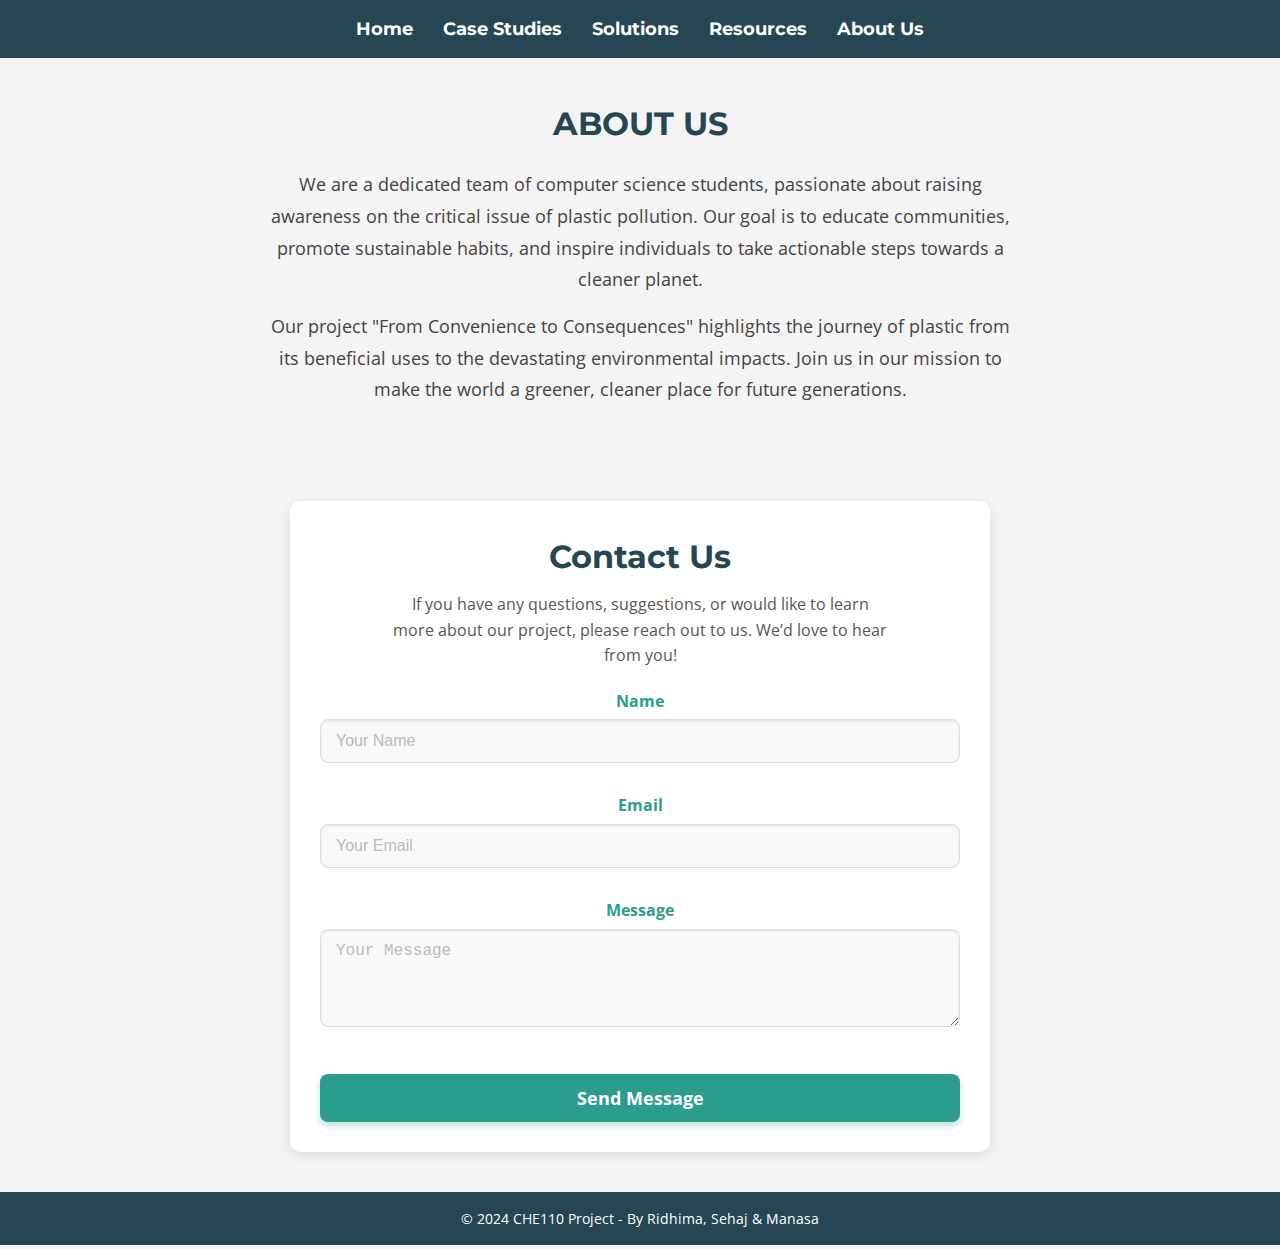
<file: about.html>
<!DOCTYPE html>
<html lang="en">
<head>
    <meta charset="UTF-8">
    <meta name="viewport" content="width=device-width, initial-scale=1.0">
    <title>About Us</title>
    <link rel="stylesheet" href="styles.css">
    <link href="https://fonts.googleapis.com/css2?family=Playfair+Display:wght@700&family=Montserrat:wght@600&family=Open+Sans:wght@400;600&display=swap" rel="stylesheet">
</head>
<body>
    <nav>
        <a href="index.html">Home</a>
        <a href="case-studies.html">Case Studies</a>
        <a href="solutions.html">Solutions</a>
        <a href="resources.html">Resources</a>
        <a href="about.html">About Us</a>
    </nav>

    <section class="about">
        <h2>ABOUT US</h2>
        <p>We are a dedicated team of computer science students, passionate about raising awareness on the critical issue of plastic pollution. Our goal is to educate communities, promote sustainable habits, and inspire individuals to take actionable steps towards a cleaner planet.</p>
        <p>Our project "From Convenience to Consequences" highlights the journey of plastic from its beneficial uses to the devastating environmental impacts. Join us in our mission to make the world a greener, cleaner place for future generations.</p>
    </section>
    <section class="contact-us">
        <h2>Contact Us</h2>
        <p>If you have any questions, suggestions, or would like to learn more about our project, please reach out to us. We’d love to hear from you!</p>
    
        <form class="contact-form">
            <div class="form-group">
                <label for="name">Name</label>
                <input type="text" id="name" name="name" placeholder="Your Name" required>
            </div>
    
            <div class="form-group">
                <label for="email">Email</label>
                <input type="email" id="email" name="email" placeholder="Your Email" required>
            </div>
    
            <div class="form-group">
                <label for="message">Message</label>
                <textarea id="message" name="message" rows="4" placeholder="Your Message" required></textarea>
            </div>
    
            <button type="submit">Send Message</button>
        </form>
    </section>
    

    <footer>
        <p>&copy; 2024 CHE110 Project - By Ridhima, Sehaj & Manasa</p>
    </footer>
</body>
</html>
</file>
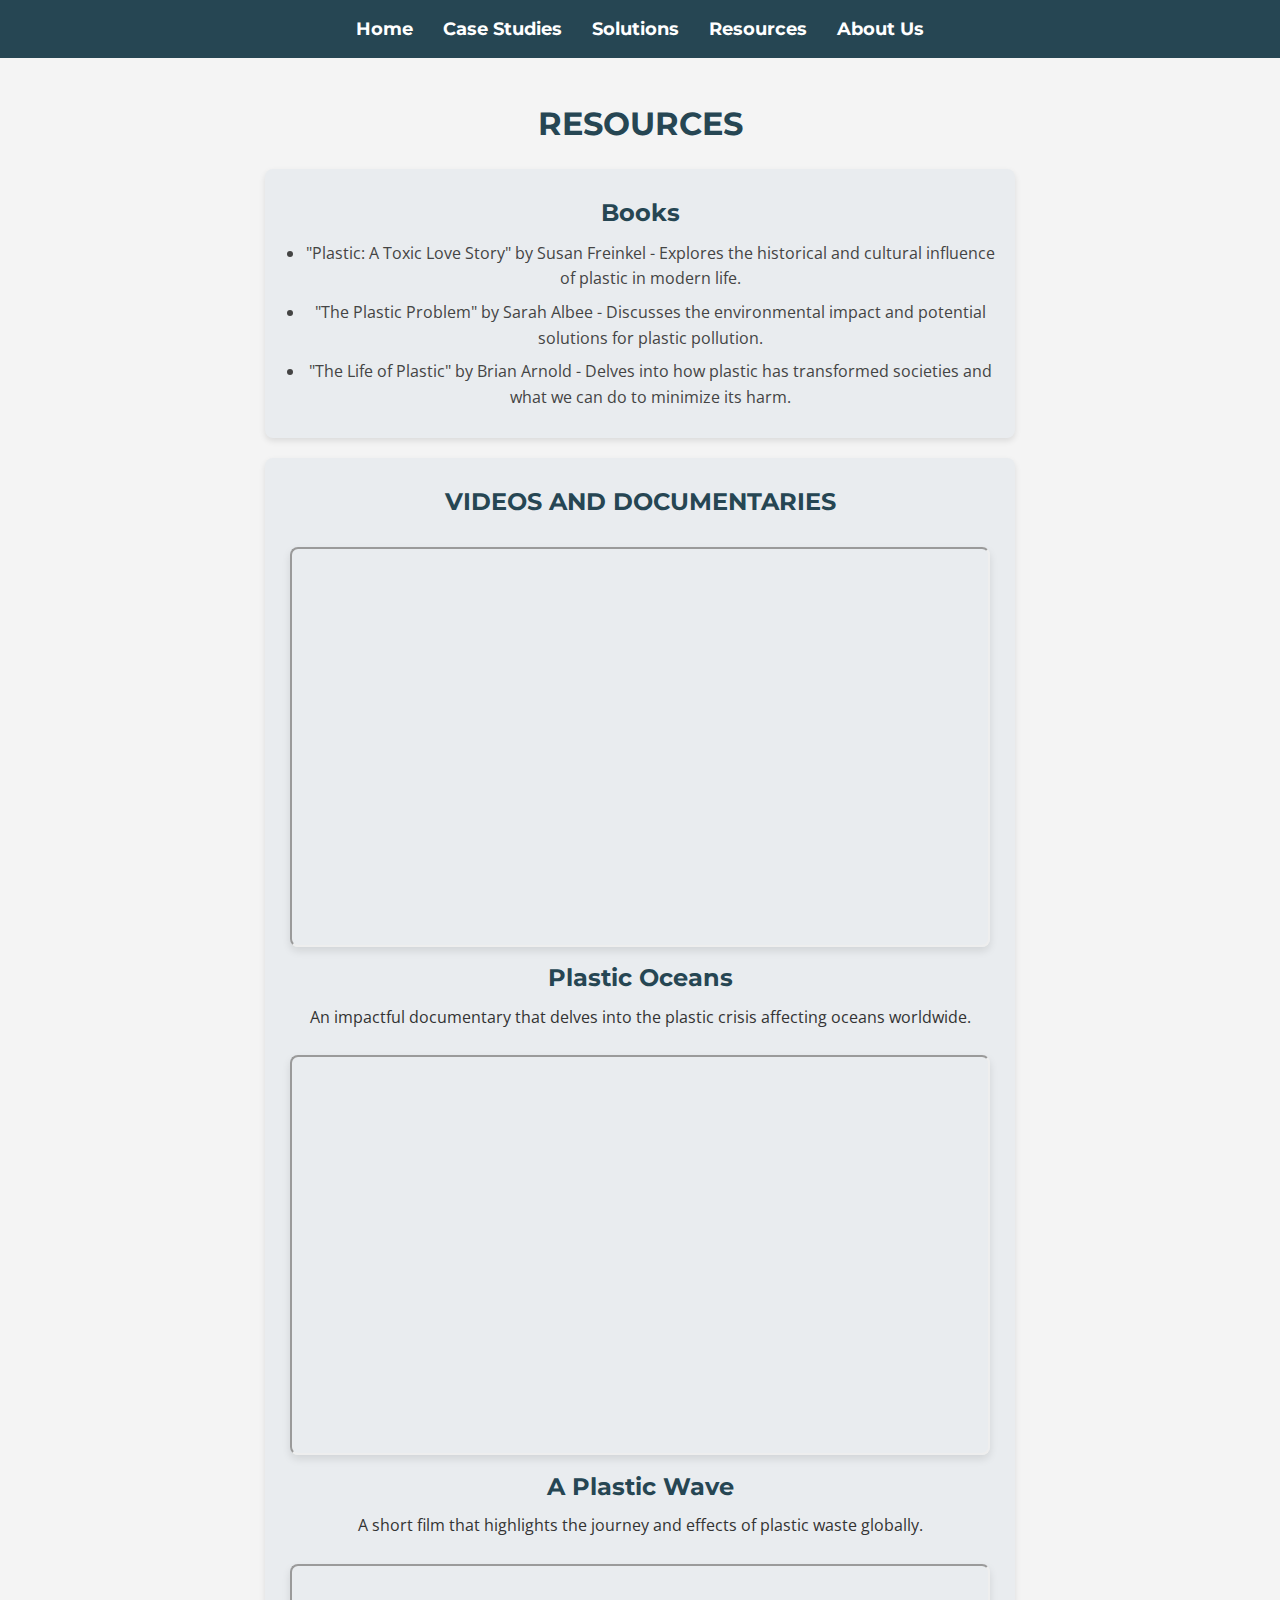
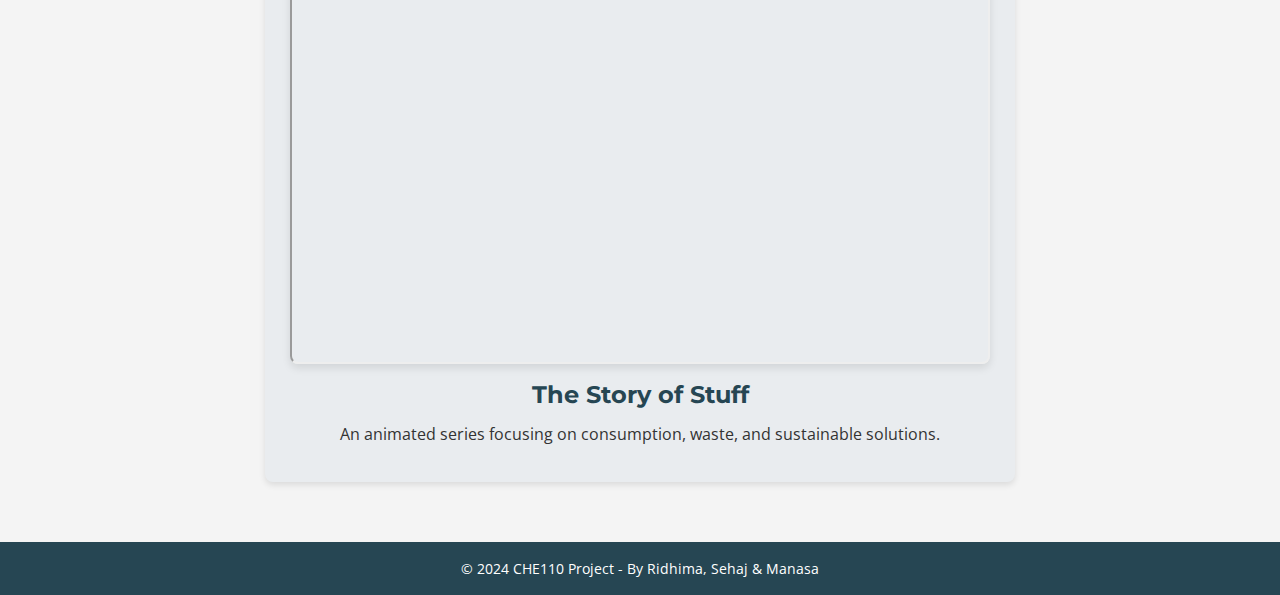
<file: resources.html>
<!DOCTYPE html>
<html lang="en">
<head>
    <meta charset="UTF-8">
    <meta name="viewport" content="width=device-width, initial-scale=1.0">
    <title>Resources</title>
    <link rel="stylesheet" href="styles.css">
    <link href="https://fonts.googleapis.com/css2?family=Playfair+Display:wght@700&family=Montserrat:wght@600&family=Open+Sans:wght@400;600&display=swap" rel="stylesheet">
</head>
<body>
    <nav>
        <a href="index.html">Home</a>
        <a href="case-studies.html">Case Studies</a>
        <a href="solutions.html">Solutions</a>
        <a href="resources.html">Resources</a>
        <a href="about.html">About Us</a>
    </nav>

    <section class="resources">
        <h2>RESOURCES</h2>
        <article>
            <h3>Books</h3>
            <ul>
                <li>"Plastic: A Toxic Love Story" by Susan Freinkel - Explores the historical and cultural influence of plastic in modern life.</li>
                <li>"The Plastic Problem" by Sarah Albee - Discusses the environmental impact and potential solutions for plastic pollution.</li>
                <li>"The Life of Plastic" by Brian Arnold - Delves into how plastic has transformed societies and what we can do to minimize its harm.</li>
            </ul>
        </article>
        <article>
            <h3>VIDEOS AND DOCUMENTARIES</h3>
            <div class="video-container">
                <iframe src="https://www.youtube.com/embed/yog7qmGZIlQ?si=5uie-sJ96KXVQRi-" title="Plastic Oceans Documentary" allowfullscreen></iframe>
                <h3>Plastic Oceans</h3>
                <p>An impactful documentary that delves into the plastic crisis affecting oceans worldwide.</p>
            </div>
            <div class="video-container">
                <iframe src="https://www.youtube.com/embed/9-dpv2xbFyk?si=--V2fgLoBgtfmvzg" title="A Plastic Wave" allowfullscreen></iframe>
                <h3>A Plastic Wave</h3>
                <p>A short film that highlights the journey and effects of plastic waste globally.</p>
            </div>
            <div class="video-container">
                <iframe src="https://www.youtube.com/embed/iO3SA4YyEYU?si=q8GKN5HFXZdFdLUJ" title="The Story of Stuff" allowfullscreen></iframe>
                <h3>The Story of Stuff</h3>
                <p>An animated series focusing on consumption, waste, and sustainable solutions.</p>
            </div>
        </article>
        
    </section>
    

    <footer>
        <p>&copy; 2024 CHE110 Project - By Ridhima, Sehaj & Manasa</p>
    </footer>
</body>
</html>
</file>
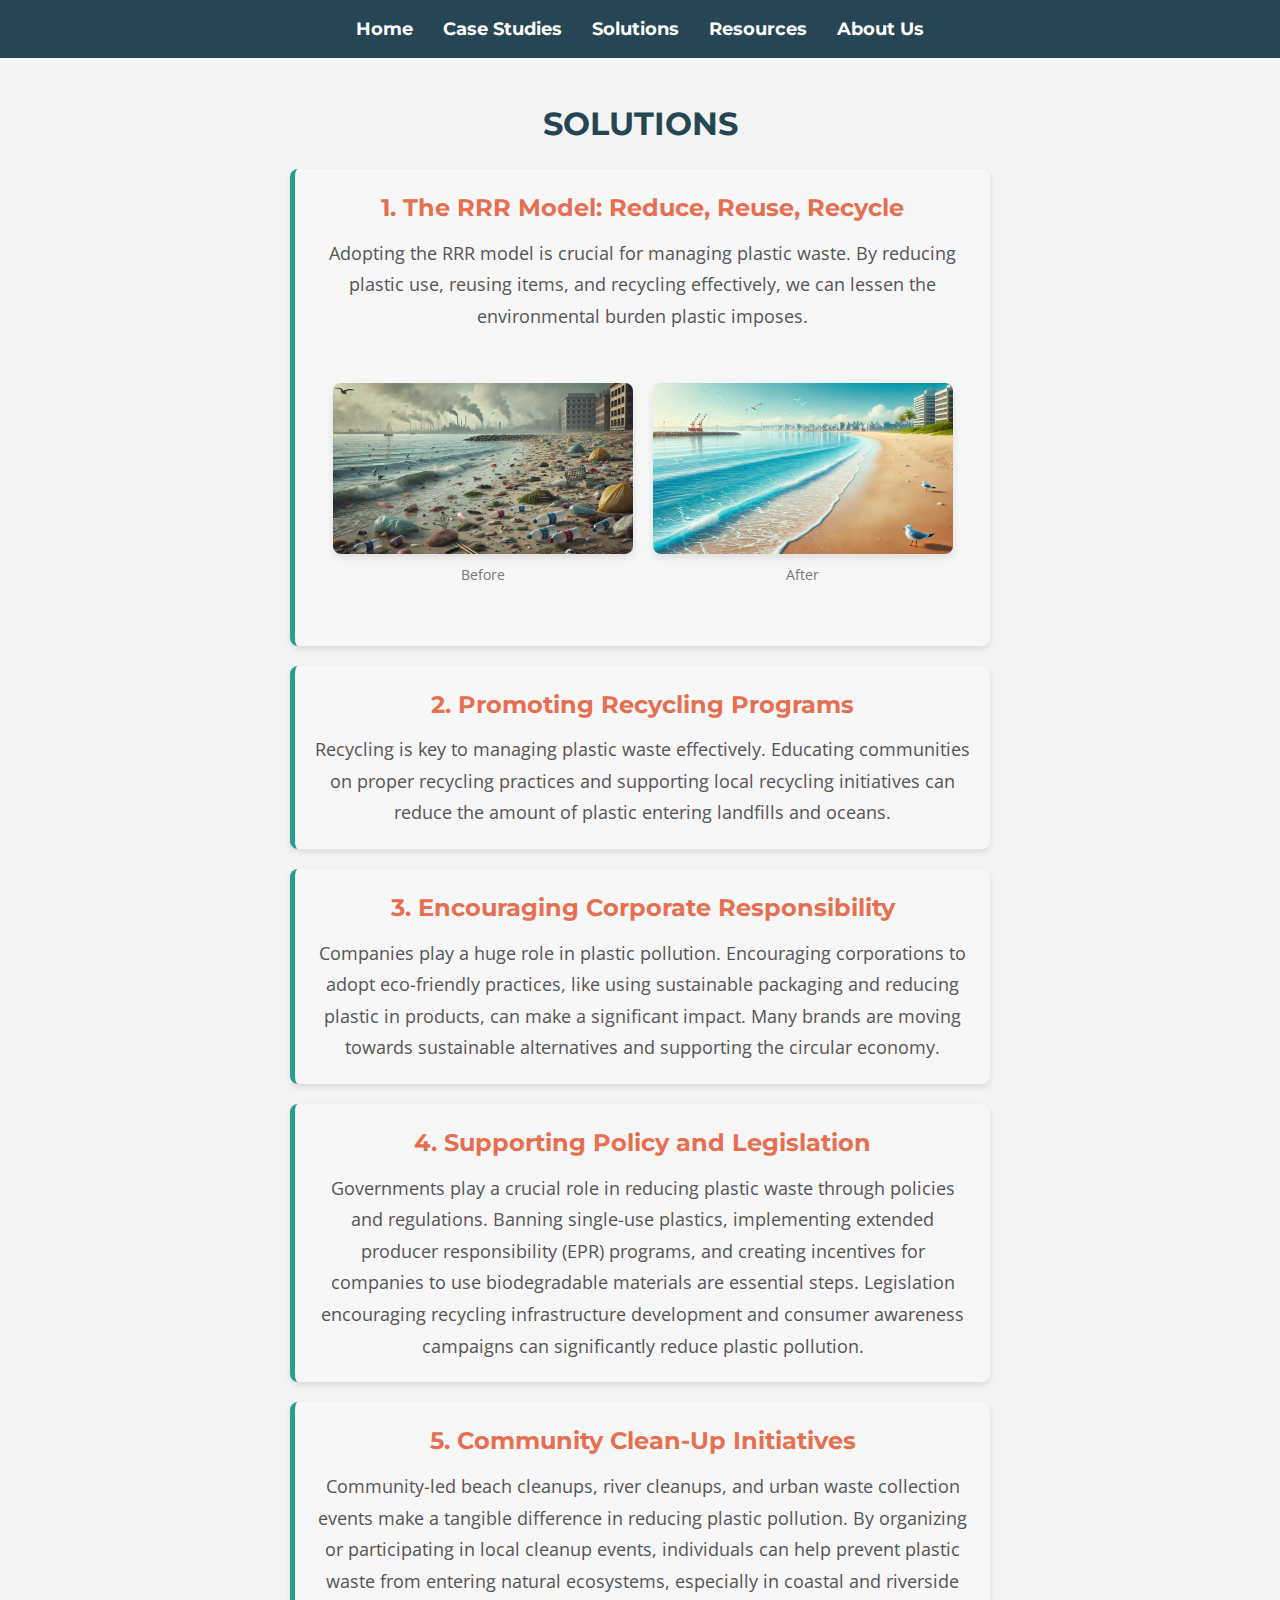
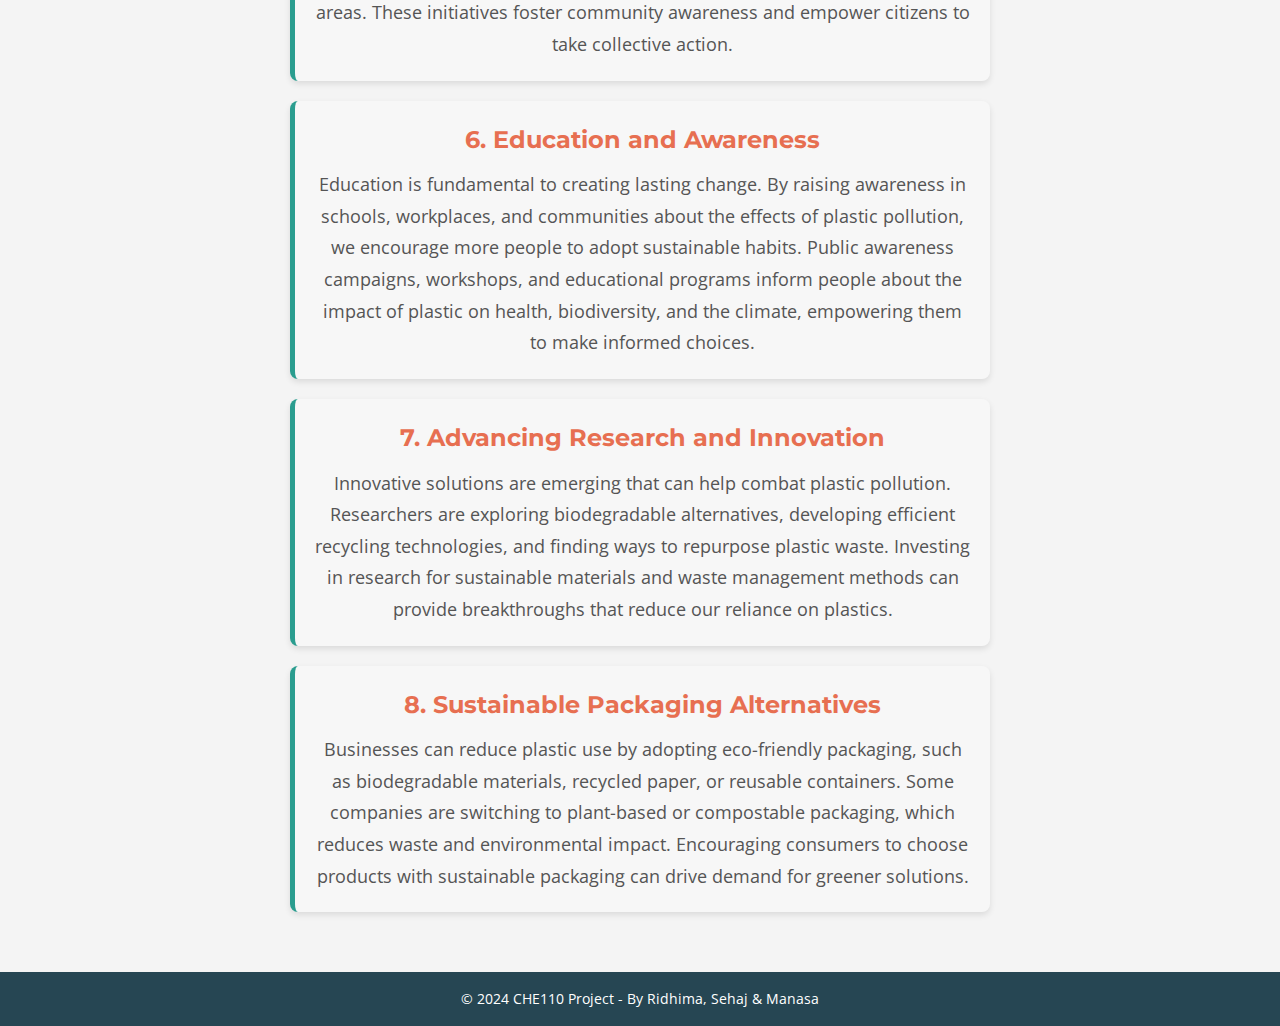
<file: solutions.html>
<!DOCTYPE html>
<html lang="en">
<head>
    <meta charset="UTF-8">
    <meta name="viewport" content="width=device-width, initial-scale=1.0">
    <title>Solutions</title>
    <link rel="stylesheet" href="styles.css">
    <link href="https://fonts.googleapis.com/css2?family=Playfair+Display:wght@700&family=Montserrat:wght@600&family=Open+Sans:wght@400;600&display=swap" rel="stylesheet">
</head>
<body>
    <nav>
        <a href="index.html">Home</a>
        <a href="case-studies.html">Case Studies</a>
        <a href="solutions.html">Solutions</a>
        <a href="resources.html">Resources</a>
        <a href="about.html">About Us</a>
    </nav>

    <section class="solutions">
        <h2>SOLUTIONS</h2>
        <article>
            <h3>1. The RRR Model: Reduce, Reuse, Recycle</h3>
            <p>Adopting the RRR model is crucial for managing plastic waste. By reducing plastic use, reusing items, and recycling effectively, we can lessen the environmental burden plastic imposes.</p>
            <div class="before-after">
                <figure>
                    <img src="images/polluted-beach.jpg" alt="Polluted beach">
                    <figcaption>Before</figcaption>
                </figure>
                <figure>
                    <img src="images/clean-beach.jpg" alt="Clean beach after cleanup">
                    <figcaption>After</figcaption>
                </figure>
            </div>
        </article>
        
        <article>
            <h3>2. Promoting Recycling Programs</h3>
            <p>Recycling is key to managing plastic waste effectively. Educating communities on proper recycling practices and supporting local recycling initiatives can reduce the amount of plastic entering landfills and oceans.</p>
        </article>
        <article>
            <h3>3. Encouraging Corporate Responsibility</h3>
            <p>Companies play a huge role in plastic pollution. Encouraging corporations to adopt eco-friendly practices, like using sustainable packaging and reducing plastic in products, can make a significant impact. Many brands are moving towards sustainable alternatives and supporting the circular economy.</p>
        </article>
        <article>
            <h3>4. Supporting Policy and Legislation</h3>
            <p>Governments play a crucial role in reducing plastic waste through policies and regulations. Banning single-use plastics, implementing extended producer responsibility (EPR) programs, and creating incentives for companies to use biodegradable materials are essential steps. Legislation encouraging recycling infrastructure development and consumer awareness campaigns can significantly reduce plastic pollution.</p>
        </article>
        
        <article>
            <h3>5. Community Clean-Up Initiatives</h3>
            <p>Community-led beach cleanups, river cleanups, and urban waste collection events make a tangible difference in reducing plastic pollution. By organizing or participating in local cleanup events, individuals can help prevent plastic waste from entering natural ecosystems, especially in coastal and riverside areas. These initiatives foster community awareness and empower citizens to take collective action.</p>
        </article>
        
        <article>
            <h3>6. Education and Awareness</h3>
            <p>Education is fundamental to creating lasting change. By raising awareness in schools, workplaces, and communities about the effects of plastic pollution, we encourage more people to adopt sustainable habits. Public awareness campaigns, workshops, and educational programs inform people about the impact of plastic on health, biodiversity, and the climate, empowering them to make informed choices.</p>
        </article>
        
        <article>
            <h3>7. Advancing Research and Innovation</h3>
            <p>Innovative solutions are emerging that can help combat plastic pollution. Researchers are exploring biodegradable alternatives, developing efficient recycling technologies, and finding ways to repurpose plastic waste. Investing in research for sustainable materials and waste management methods can provide breakthroughs that reduce our reliance on plastics.</p>
        </article>
        
        <article>
            <h3>8. Sustainable Packaging Alternatives</h3>
            <p>Businesses can reduce plastic use by adopting eco-friendly packaging, such as biodegradable materials, recycled paper, or reusable containers. Some companies are switching to plant-based or compostable packaging, which reduces waste and environmental impact. Encouraging consumers to choose products with sustainable packaging can drive demand for greener solutions.</p>
        </article>        
    </section>
    

    <footer>
        <p>&copy; 2024 CHE110 Project - By Ridhima, Sehaj & Manasa</p>
    </footer>
</body>
</html>
</file>
<file: styles.css>
/* Reset some default styling */
* {
  margin: 0;
  padding: 0;
  box-sizing: border-box;
  scroll-behavior: smooth;
}

.introduction p {
  font-size: 1.2rem;
  color: #555;
  margin: 15px 0;
  max-width: 800px;
  margin-left: auto;
  margin-right: auto;
  line-height: 1.8;
}

.photu{
  width: 40%;
  height: auto;
  border-radius: 20px;  
  margin-bottom: 10px;
  box-shadow: 0 10px 10px rgba(0, 0, 0, 0.1);
}

figure{
  margin-top: 30px;
  margin-bottom: 20px;
}

body {
  font-family: 'Open Sans';
  color: #333;
  line-height: 1.6;
  background-color: #f4f4f4;
}

h2{
  font-family: 'Montserrat', sans-serif;
  font-size: 2rem;
}

h3{
  font-family: 'Montserrat', sans-serif;
  font-size: 1.5rem;
}

header {
  background: linear-gradient(rgba(26, 25, 25, 0.5), rgba(0, 0, 0, 0.5)),
    url(https://images.pexels.com/photos/27848723/pexels-photo-27848723/free-photo-of-children-playing-in-a-garbage-dump-in-africa.jpeg?auto=compress&cs=tinysrgb&w=1260&h=750&dpr=2)
      no-repeat center/cover;
  height: 60vh;
  display: flex;
  align-items: center;
  justify-content: center;
  color: #fff;
}

.header-content {
  text-align: center;
  max-width: 800px;
  padding: 20px;
}

header h1 {
  font-family: 'Work Sans', serif;
  font-weight: 700px;
  font-size: 3rem;
  margin-bottom: 10px;
}

header p {
  font-size: 1.2rem;
  margin-bottom: 30px;
}

.cta-button {
  font-family: 'Montserrat';
  padding: 10px 20px;
  background-color: #2a9d8f;
  color: #fff;
  border: none;
  border-radius: 5px;
  text-decoration: none;
  font-weight: bold;
  transition: background 0.3s ease;
}

.sdg-icon {
  width: 100px;
  height: 100px;
  vertical-align: middle;
}

.cta-button:hover {
  background-color: #1a6a60;
}

/* Navigation styling */
nav {
  background-color: #264653;
  padding: 15px;
  display: flex;
  justify-content: center;
  position: sticky;
  top: 0;
  z-index: 10;
}

nav a {
  font-family: 'Montserrat';
  color: #fff;
  margin: 0 15px;
  text-decoration: none;
  font-weight: bold;
  font-size: 1.1rem;
  transition: color 0.3s ease;
}

nav a:hover {
  color: #33c0af;
}

/* Section styling */
section {
  padding: 40px 20px;
  text-align: center;
}

section h2 {
  font-size: 2rem;
  margin-bottom: 20px;
  color: #264653;
}

/* Goals Section */
.goals {
  background-color: #2a9d8f;
  padding: 40px 20px;
  display: flex;
  justify-content: space-around;
  flex-wrap: wrap;
}

.goals h2 {
  color: #fff;
  margin-top: 120px;
}

.goal-card {
  width: 200px;
  padding: 20px;
  margin: 10px;
  background-color: #fff;
  border-radius: 10px;
  box-shadow: 0px 4px 6px rgba(0, 0, 0, 0.1);
  text-align: center;
  transition: transform 0.3s, box-shadow 0.3s;
}

.goal-card:hover{
  transform: scale(1.05);
  box-shadow: 0 8px 16px rgba(0, 0, 0, 0.2);
}

.goal-card h3 {
  font-size: 1.5rem;
  color: #264653;
  margin-bottom: 10px;
}

/* Footer styling */
footer {
  background-color: #264653;
  color: #fff;
  text-align: center;
  padding: 15px 0;
  font-size: 0.9rem;
}

.case-studies article {
  margin: 20px auto;
  max-width: 700px;
  padding: 20px;
  background-color: #f0f0f0;
  border-radius: 8px;
  box-shadow: 0 1px 10px rgba(0, 0, 0, 0.1);
  transition: transform 0.5s, box-shadow 0.3s;
}

.case-studies article:hover{
  transform: scale(1.03);
  box-shadow: 0 3px 16px rgba(0, 0, 0, 0.2);
}

.case-study-image {
  width: 95%;
  height: auto;
  border-radius: 8px;
  margin-bottom: 10px;
  box-shadow: 0 5px 8px rgba(0, 0, 0, 0.1); 
}

.case-studies h3 {
  color: #2a9d8f;
  margin-bottom: 10px;
}

.case-studies p {
  font-size: 1.1rem;
  line-height: 1.8;
  color: #555;
}

.resources article {
  background-color: #e9ecef;
  margin: 20px auto;
  max-width: 750px;
  padding: 20px;
  border-radius: 8px;
  box-shadow: 0 3px 6px rgba(0, 0, 0, 0.1);
}

.resources h3 {
  color: #264653;
  margin-bottom: 7px;
  margin-top: 5px;
}

.resources ul {
  list-style-type: disc;
  padding-left: 20px;
  font-size: 1rem;
  color: #444;
}

.resources ul li {
  margin: 8px 0;
}

.resources ul li a {
  color: #2a9d8f;
  text-decoration: none;
}

.resources ul li a:hover {
  text-decoration: underline;
}

.video-container {
  margin: 15px 0;
  text-align: center;
}

iframe {
  width: 100%;
  max-width: 700px;
  height: 400px;
  border-radius: 8px;
  box-shadow: 0 4px 8px rgba(0, 0, 0, 0.1);
  margin-top: 10px;
  transition: transform 0.5s, box-shadow 0.3s;
}
iframe:hover{
  transform: scale(1.03);
  box-shadow: 0 3px 16px rgba(0, 0, 0, 0.2);
}

.solutions article {
  margin: 20px auto;
  max-width: 700px;
  padding: 20px;
  background-color: #f7f7f7;
  border-left: 5px solid #2a9d8f;
  border-radius: 8px;
  box-shadow: 0 3px 6px rgba(0, 0, 0, 0.1);
  transition: all 0.5s ease;
}

.solutions article:hover{
  transform: scale(1.03);
  box-shadow: 0 4px 8px rgba(0, 0, 0, 0.2);
}

.solutions h3 {
  color: #e76f51;
  margin-bottom: 10px;
}

.solutions p {
  font-size: 1.1rem;
  line-height: 1.8;
  color: #555;
}

.before-after {
  display: flex;
  gap: 20px;
  justify-content: center;
  margin: 20px 0;
}

.before-after figure {
  text-align: center;
}

.before-after img {
  width: 100%;
  max-width: 300px;
  height: auto;
  border-radius: 8px;
  box-shadow: 0 4px 8px rgba(0, 0, 0, 0.1);
}

figcaption {
  font-size: 0.9rem;
  color: #777;
  margin-top: 1px;
}


.about p {
  font-size: 1.1rem;
  color: #444;
  line-height: 1.8;
  max-width: 750px;
  margin: 15px auto;
}

.about a {
  color: #2a9d8f;
  text-decoration: none;
  font-weight: bold;
}

.about a:hover {
  text-decoration: underline;
}
/* Contact Us Section Styling */
.contact-us {
  max-width: 700px;
  margin: 40px auto;
  padding: 30px;
  background-color: #ffffff;
  border-radius: 10px;
  box-shadow: 0 4px 12px rgba(0, 0, 0, 0.1);
  text-align: center;
}

.contact-us h2 {
  font-size: 2rem;
  color: #264653;
  margin-bottom: 10px;
}

.contact-us p {
  font-size: 1rem;
  color: #555;
  margin-bottom: 20px;
  max-width: 500px;
  margin-left: auto;
  margin-right: auto;
}

/* Contact Form Styling */
.contact-form .form-group {
  margin-bottom: 30px;
}

.contact-form label {
  display: block;
  font-weight: bold;
  margin-bottom: 5px;
  color: #2a9d8f;
  font-size: 1rem;
}

.contact-form input, .contact-form textarea {
  width: 100%;
  padding: 12px 15px;
  border: 1px solid #ddd;
  border-radius: 8px;
  font-size: 1rem;
  background-color: #f9f9f9;
  transition: all 0.3s ease;
  box-shadow: inset 0 1px 3px rgba(0, 0, 0, 0.1);
}

.contact-form input:focus, .contact-form textarea:focus {
  border-color: #2a9d8f;
  outline: none;
  background-color: #ffffff;
  box-shadow: 0 0 5px rgba(42, 157, 143, 0.3);
}

.contact-form input::placeholder, .contact-form textarea::placeholder {
  color: #bbb;
}

.contact-form button {
  font-family: 'Open Sans';
  display: inline-block;
  width: 100%;
  padding: 12px 20px;
  background-color: #2a9d8f;
  color: #ffffff;
  border: none;
  border-radius: 8px;
  font-size: 1.1rem;
  font-weight: bold;
  cursor: pointer;
  transition: background 0.3s ease;
  box-shadow: 0 4px 6px rgba(42, 157, 143, 0.3);
  margin-top: 10px;
}

.contact-form button:hover {
  background-color: #21867a;
}

/* Adding subtle hover effect for the entire form group */
.form-group input:hover, .form-group textarea:hover {
  border-color: #c4e0e5;
}
</file>
